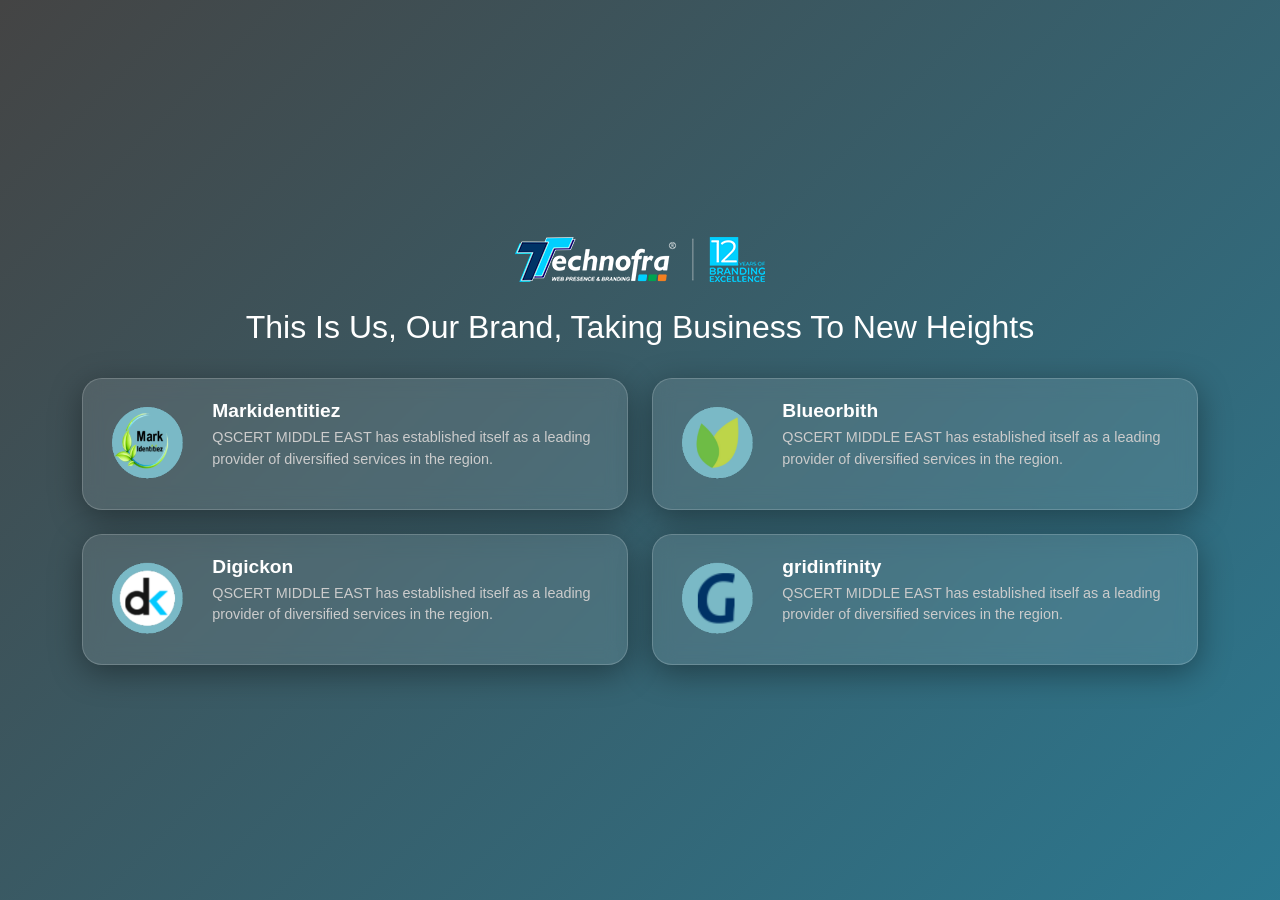
<file: ourbrand/index.html>
<!DOCTYPE html>
<html lang="en">
<head>
  <meta charset="UTF-8">
  <meta name="viewport" content="width=device-width, initial-scale=1.0">
  <title>Our Brands</title>
  <link rel="shortcut icon" href="favicon.png" type="image/x-icon">
  <!-- Bootstrap CSS -->
  <link href="https://cdn.jsdelivr.net/npm/bootstrap@5.3.0-alpha1/dist/css/bootstrap.min.css" rel="stylesheet">
  <style>
    /* Animated Background */
    body {
      margin: 0;
      font-family: 'Arial', sans-serif;
      color: white;
      background: black;
      height: 100vh; /* Full height for centering */
      display: flex;
      justify-content: center;
      align-items: center;
    }

    .animated-bg {
    position: fixed;
    top: 0;
    left: 0;
    width: 100%;
    height: 100%;
    background: linear-gradient(-45deg, #1f1f1f, #0b3466, #2389a9, #444);
    background-size: 400% 400%;
    animation: bgAnimation 10s ease infinite;
    z-index: -1;
}
    @keyframes bgAnimation {
      0% {
        background-position: 0% 50%;
      }
      50% {
        background-position: 100% 50%;
      }
      100% {
        background-position: 0% 50%;
      }
    }

    .card {
    background: rgba(255, 255, 255, 0.1); /* Transparent white */
    color: white;
    border: none;
    border-radius: 20px; /* Adjusted radius for a sleek look */
    padding: 20px;
    display: flex;
    gap: 20px;
    box-shadow: 0 8px 32px rgba(0, 0, 0, 0.37); /* Deep shadow for depth */
    backdrop-filter: blur(10px); /* Blur for glass effect */
    -webkit-backdrop-filter: blur(10px); /* Safari support */
    border: 1px solid rgba(255, 255, 255, 0.18); /* Soft border */
    transition: transform 0.3s ease, box-shadow 0.3s ease;
    flex-direction: row;
}


    .card:hover {
      transform: translateY(-10px);
    }

    .card-icon {
      border-radius: 50%; /* Circular icon */
      width: 150px;
      height: auto;
    }

    .card-content {
      text-align: left; /* Align text to the left */
    }

    .card-title {
    font-size: 1.2rem;
    color: currentColor;
    font-weight: bold;
    margin-bottom: 5px;
}

    .card-text {
      font-size: 0.9rem;
      color: #ccc; /* Lighter text color */
    }
    a{
        text-decoration: none;
    }
  </style>
</head>
<body>
  <!-- Animated Background -->
  <div class="animated-bg"></div>

  <!-- Cards Section -->
  <div class="container">
    <div class="d-flex flex-column justify-content-center align-items-center">
      <div class="logo-section text-center mb-4">
        <a href="https://technofra.com/" target="_blank">
            <img src="technofra.png" alt="Technofra Logo">
        </a>
      </div>

      <div class="title-section text-center mb-4">
        <h2>This Is Us, Our Brand, Taking Business To New Heights</h2>
      </div>

      <div class="row g-4 justify-content-center"> <!-- Centered row -->
        <div class="col-md-6">
          <a href="https://markidentitiez.com/" target="_blank" class="card">
            <div class="card-icon">
                <img src="mark.png" class="img-fluid" alt="">
            </div>
            <div class="card-content">
              <h5 class="card-title">Markidentitiez</h5>
              <p class="card-text">
                QSCERT MIDDLE EAST has established itself as a leading provider of diversified services in the region.
              </p>
            </div>
          </a>
        </div>
        <div class="col-md-6">
          <a href="https://blueorbith.com/" target="_blank" class="card">
            <div class="card-icon">
                <img src="blue.png" class="img-fluid" alt="">
            </div>
            <div class="card-content">
              <h5 class="card-title">Blueorbith</h5>
              <p class="card-text">
                QSCERT MIDDLE EAST has established itself as a leading provider of diversified services in the region.
              </p>
            </div>
          </a>
        </div>
        <div class="col-md-6">
          <a href="https://digikcon.com/" target="_blank" class="card">
            <div class="card-icon">
                <img src="digi.png" class="img-fluid" alt="">
            </div>
            <div class="card-content">
              <h5 class="card-title">Digickon</h5>
              <p class="card-text">
                QSCERT MIDDLE EAST has established itself as a leading provider of diversified services in the region.
              </p>
            </div>
          </a>
        </div>
        <div class="col-md-6">
          <a href="https://gridinfinity.com/" target="_blank" class="card">
            <div class="card-icon">
                <img src="grid.png" class="img-fluid" alt="">
            </div>
            <div class="card-content">
              <h5 class="card-title">gridinfinity</h5>
              <p class="card-text">
                QSCERT MIDDLE EAST has established itself as a leading provider of diversified services in the region.
              </p>
            </div>
          </a>
        </div>
      </div>
    </div>
  </div>

  <!-- Bootstrap JS -->
  <script src="https://cdn.jsdelivr.net/npm/bootstrap@5.3.0-alpha1/dist/js/bootstrap.bundle.min.js"></script>
</body>
</html>
</file>
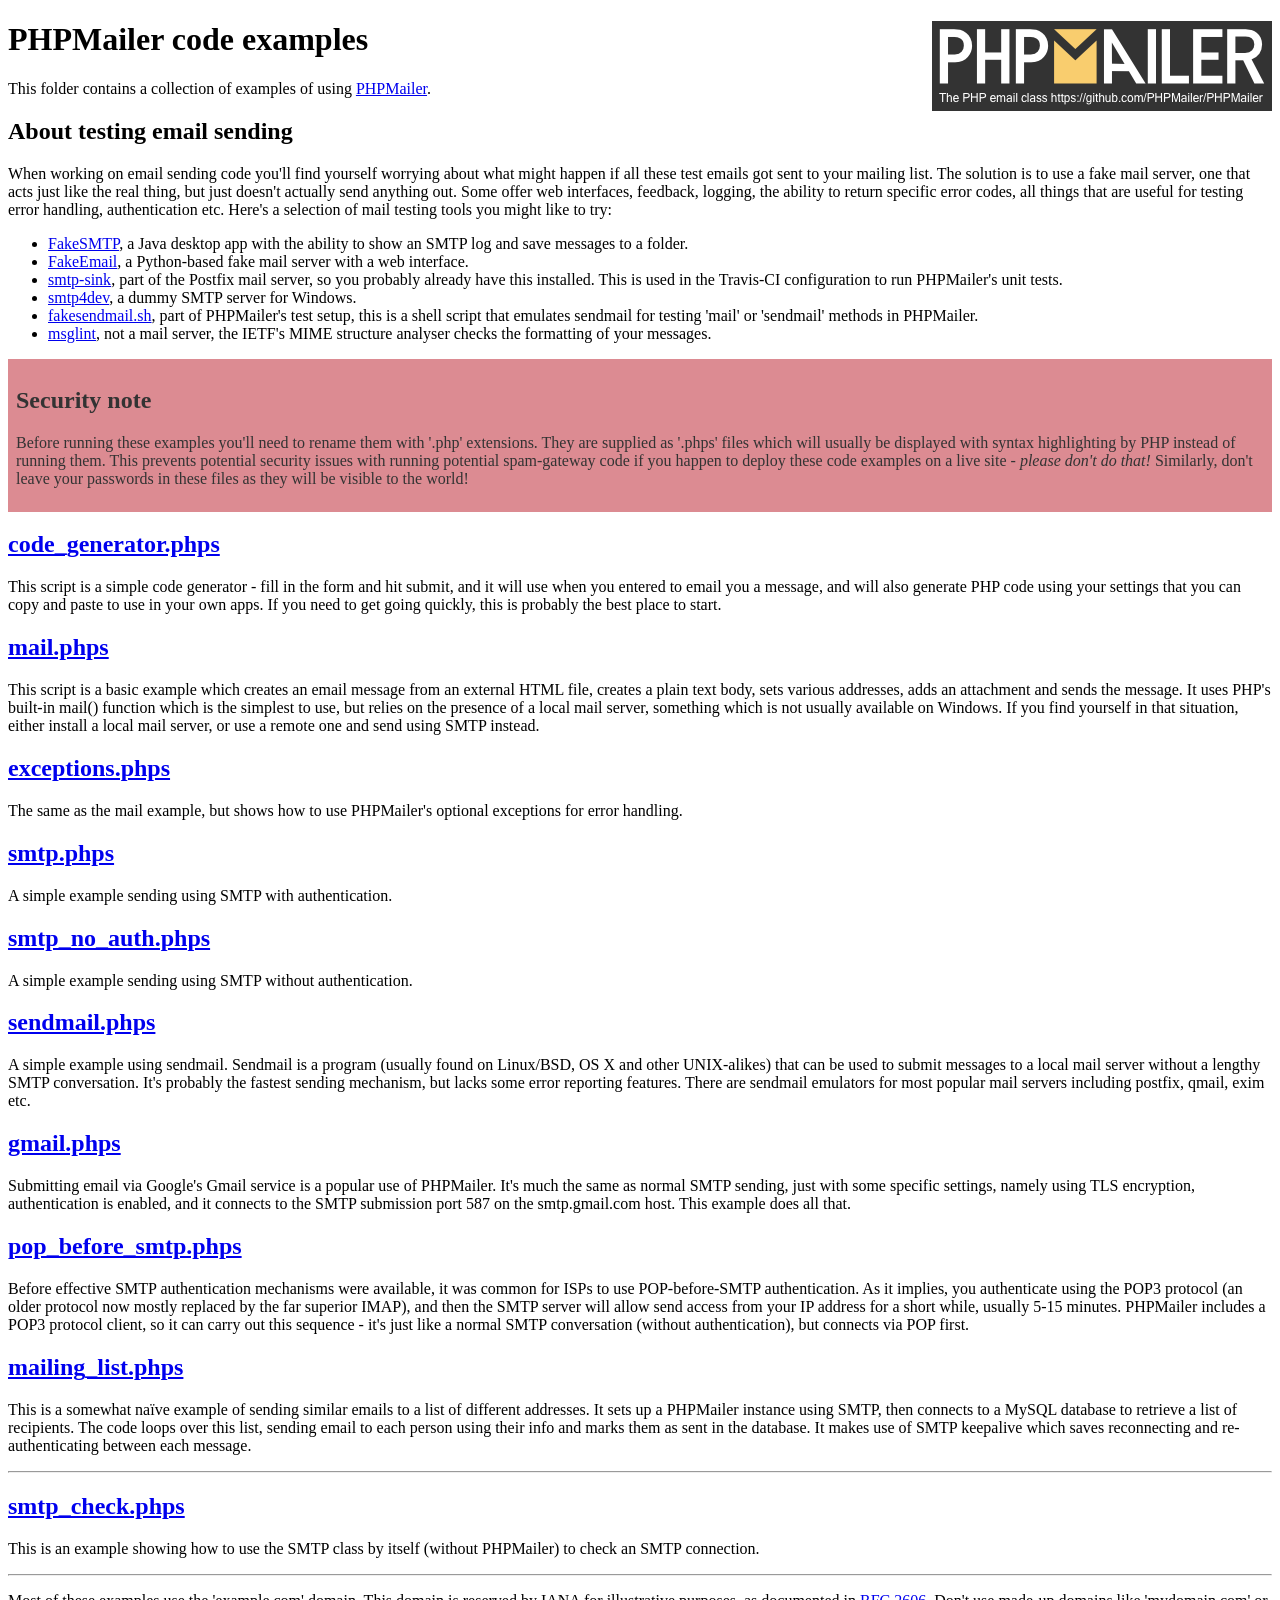
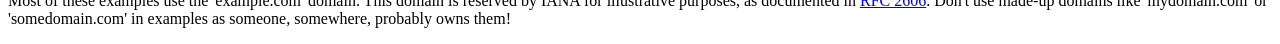
<file: PHPMailer/examples/index.html>
<!DOCTYPE html>
<html>
<head>
	<meta charset="UTF-8">
	<title>PHPMailer Examples</title>
</head>
<body>
<h1>PHPMailer code examples<a href="https://github.com/PHPMailer/PHPMailer"><img src="images/phpmailer.png" style="float:right; border:0;" alt="PHPMailer logo"></a></h1>
<p>This folder contains a collection of examples of using <a href="https://github.com/PHPMailer/PHPMailer">PHPMailer</a>.</p>
<h2>About testing email sending</h2>
<p>When working on email sending code you'll find yourself worrying about what might happen if all these test emails got sent to your mailing list. The solution is to use a fake mail server, one that acts just like the real thing, but just doesn't actually send anything out. Some offer web interfaces, feedback, logging, the ability to return specific error codes, all things that are useful for testing error handling, authentication etc. Here's a selection of mail testing tools you might like to try:</p>
<ul>
  <li><a href="https://github.com/Nilhcem/FakeSMTP">FakeSMTP</a>, a Java desktop app with the ability to show an SMTP log and save messages to a folder. </li>
  <li><a href="https://github.com/isotoma/FakeEmail">FakeEmail</a>, a Python-based fake mail server with a web interface.</li>
  <li><a href="http://www.postfix.org/smtp-sink.1.html">smtp-sink</a>, part of the Postfix mail server, so you probably already have this installed. This is used in the Travis-CI configuration to run PHPMailer's unit tests.</li>
  <li><a href="http://smtp4dev.codeplex.com">smtp4dev</a>, a dummy SMTP server for Windows.</li>
  <li><a href="https://github.com/PHPMailer/PHPMailer/blob/master/test/fakesendmail.sh">fakesendmail.sh</a>, part of PHPMailer's test setup, this is a shell script that emulates sendmail for testing 'mail' or 'sendmail' methods in PHPMailer.</li>
  <li><a href="http://tools.ietf.org/tools/msglint/">msglint</a>, not a mail server, the IETF's MIME structure analyser checks the formatting of your messages.</li>
</ul>
<div style="padding: 8px; color: #333333; background-color: #dc8b92">
<h2>Security note</h2>
<p>Before running these examples you'll need to rename them with '.php' extensions. They are supplied as '.phps' files which will usually be displayed with syntax highlighting by PHP instead of running them. This prevents potential security issues with running potential spam-gateway code if you happen to deploy these code examples on a live site - <em>please don't do that!</em> Similarly, don't leave your passwords in these files as they will be visible to the world!</p>
</div>
<h2><a href="code_generator.phps">code_generator.phps</a></h2>
<p>This script is a simple code generator - fill in the form and hit submit, and it will use when you entered to email you a message, and will also generate PHP code using your settings that you can copy and paste to use in your own apps. If you need to get going quickly, this is probably the best place to start.</p>
<h2><a href="mail.phps">mail.phps</a></h2>
<p>This script is a basic example which creates an email message from an external HTML file, creates a plain text body, sets various addresses, adds an attachment and sends the message. It uses PHP's built-in mail() function which is the simplest to use, but relies on the presence of a local mail server, something which is not usually available on Windows. If you find yourself in that situation, either install a local mail server, or use a remote one and send using SMTP instead.</p>
<h2><a href="exceptions.phps">exceptions.phps</a></h2>
<p>The same as the mail example, but shows how to use PHPMailer's optional exceptions for error handling.</p>
<h2><a href="smtp.phps">smtp.phps</a></h2>
<p>A simple example sending using SMTP with authentication.</p>
<h2><a href="smtp_no_auth.phps">smtp_no_auth.phps</a></h2>
<p>A simple example sending using SMTP without authentication.</p>
<h2><a href="sendmail.phps">sendmail.phps</a></h2>
<p>A simple example using sendmail. Sendmail is a program (usually found on Linux/BSD, OS X and other UNIX-alikes) that can be used to submit messages to a local mail server without a lengthy SMTP conversation. It's probably the fastest sending mechanism, but lacks some error reporting features. There are sendmail emulators for most popular mail servers including postfix, qmail, exim etc.</p>
<h2><a href="gmail.phps">gmail.phps</a></h2>
<p>Submitting email via Google's Gmail service is a popular use of PHPMailer. It's much the same as normal SMTP sending, just with some specific settings, namely using TLS encryption, authentication is enabled, and it connects to the SMTP submission port 587 on the smtp.gmail.com host. This example does all that.</p>
<h2><a href="pop_before_smtp.phps">pop_before_smtp.phps</a></h2>
<p>Before effective SMTP authentication mechanisms were available, it was common for ISPs to use POP-before-SMTP authentication. As it implies, you authenticate using the POP3 protocol (an older protocol now mostly replaced by the far superior IMAP), and then the SMTP server will allow send access from your IP address for a short while, usually 5-15 minutes. PHPMailer includes a POP3 protocol client, so it can carry out this sequence - it's just like a normal SMTP conversation (without authentication), but connects via POP first.</p>
<h2><a href="mailing_list.phps">mailing_list.phps</a></h2>
<p>This is a somewhat naïve example of sending similar emails to a list of different addresses. It sets up a PHPMailer instance using SMTP, then connects to a MySQL database to retrieve a list of recipients. The code loops over this list, sending email to each person using their info and marks them as sent in the database. It makes use of SMTP keepalive which saves reconnecting and re-authenticating between each message.</p>
<hr>
<h2><a href="smtp_check.phps">smtp_check.phps</a></h2>
<p>This is an example showing how to use the SMTP class by itself (without PHPMailer) to check an SMTP connection.</p>
<hr>
<p>Most of these examples use the 'example.com' domain. This domain is reserved by IANA for illustrative purposes, as documented in <a href="http://tools.ietf.org/html/rfc2606">RFC 2606</a>. Don't use made-up domains like 'mydomain.com' or 'somedomain.com' in examples as someone, somewhere, probably owns them!</p>
</body>
</html>
</file>
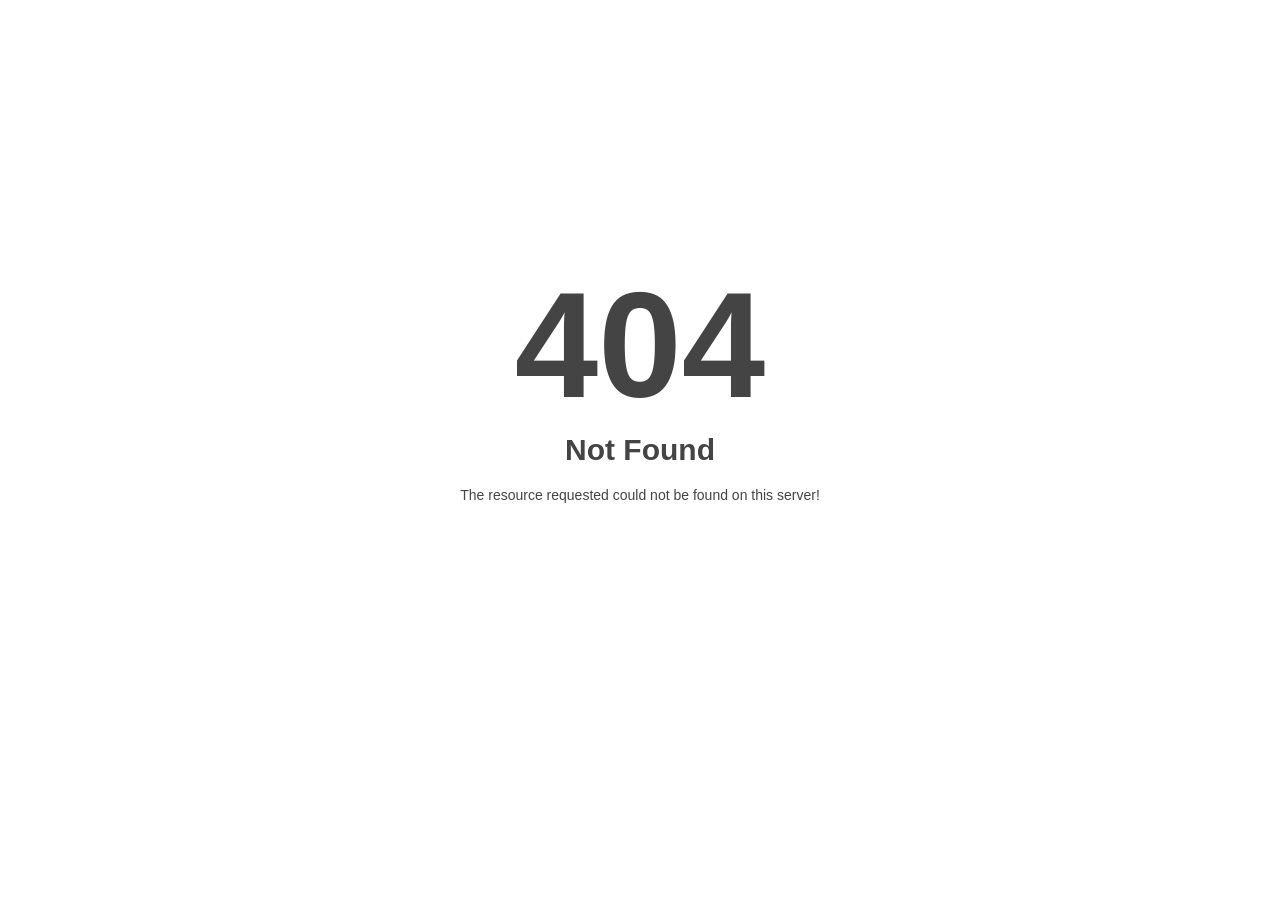
<file: assets/fonts/flaticon_quiety.html>
<!DOCTYPE html>
<html style="height:100%">
<head>
<meta name="viewport" content="width=device-width, initial-scale=1, shrink-to-fit=no" />
<title> 404 Not Found
</title><style>@media (prefers-color-scheme:dark){body{background-color:#000!important}}</style></head>
<body style="color: #444; margin:0;font: normal 14px/20px Arial, Helvetica, sans-serif; height:100%; background-color: #fff;">
<div style="height:auto; min-height:100%; ">     <div style="text-align: center; width:800px; margin-left: -400px; position:absolute; top: 30%; left:50%;">
        <h1 style="margin:0; font-size:150px; line-height:150px; font-weight:bold;">404</h1>
<h2 style="margin-top:20px;font-size: 30px;">Not Found
</h2>
<p>The resource requested could not be found on this server!</p>
</div></div></body></html>
</file>
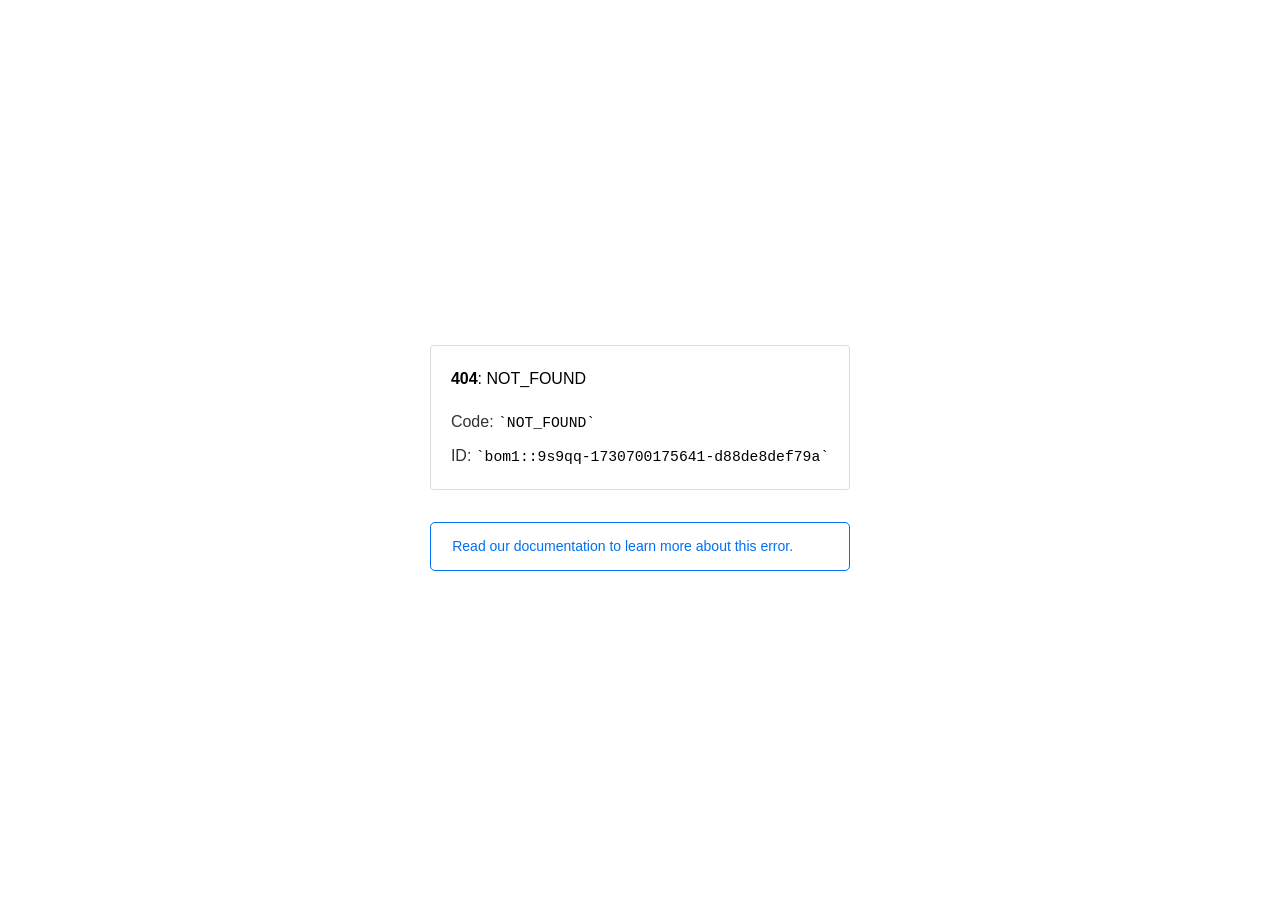
<file: assets_01/css/_path-to-image.html>
<!doctype html><html lang=en><meta charset=utf-8><meta name=viewport content="width=device-width,initial-scale=1"><meta name=theme-color content=#000><title>404: NOT_FOUND</title><style>html{font-size:62.5%;box-sizing:border-box;height:-webkit-fill-available}*,::after,::before{box-sizing:inherit}body{font-family:sf pro text,sf pro icons,helvetica neue,helvetica,arial,sans-serif;font-size:1.6rem;line-height:1.65;word-break:break-word;font-kerning:auto;font-variant:normal;-webkit-font-smoothing:antialiased;-moz-osx-font-smoothing:grayscale;text-rendering:optimizeLegibility;hyphens:auto;height:100vh;height:-webkit-fill-available;max-height:100vh;max-height:-webkit-fill-available;margin:0}::selection{background:#79ffe1}::-moz-selection{background:#79ffe1}a{cursor:pointer;color:#0070f3;text-decoration:none;transition:all .2s ease;border-bottom:1px solid #0000}a:hover{border-bottom:1px solid #0070f3}ul{padding:0;margin-left:1.5em;list-style-type:none}li{margin-bottom:10px}ul li:before{content:'\02013'}li:before{display:inline-block;color:#ccc;position:absolute;margin-left:-18px;transition:color .2s ease}code{font-family:Menlo,Monaco,Lucida Console,Liberation Mono,DejaVu Sans Mono,Bitstream Vera Sans Mono,Courier New,monospace,serif;font-size:.92em}code:after,code:before{content:'`'}.container{display:flex;justify-content:center;flex-direction:column;min-height:100%}main{max-width:80rem;padding:4rem 6rem;margin:auto}ul{margin-bottom:32px}.error-title{font-size:2rem;padding-left:22px;line-height:1.5;margin-bottom:24px}.error-title-guilty{border-left:2px solid #ed367f}.error-title-innocent{border-left:2px solid #59b89c}@media(max-width:500px){.owner-error{display:none}}main p{color:#333}.devinfo-container{border:1px solid #ddd;border-radius:4px;padding:2rem;display:flex;flex-direction:column;margin-bottom:32px}.error-code{margin:0;font-size:1.6rem;color:#000;margin-bottom:1.6rem}.devinfo-line{color:#333}.devinfo-line code,code,li{color:#000}.devinfo-line:not(:last-child){margin-bottom:8px}.docs-link,.contact-link{font-weight:500}header,footer,footer a{display:flex;justify-content:center;align-items:center}header,footer{min-height:100px;height:100px}header{border-bottom:1px solid #eaeaea}header h1{font-size:1.8rem;margin:0;font-weight:500}header p{font-size:1.3rem;margin:0;font-weight:500}.header-item{display:flex;padding:0 2rem;margin:2rem 0;text-decoration:line-through;color:#999}.header-item.active{color:#ff0080;text-decoration:none}.header-item.first{border-right:1px solid #eaeaea}.header-item-content{display:flex;flex-direction:column}.header-item-icon{margin-right:1rem;margin-top:.6rem}footer{border-top:1px solid #eaeaea}footer a{color:#000}footer a:hover{border-bottom-color:#0000}footer svg{margin-left:.8rem}.note{padding:8pt 16pt;border-radius:5px;border:1px solid #0070f3;font-size:14px;line-height:1.8;color:#0070f3}@media(max-width:500px){.devinfo-container .devinfo-line code{margin-top:.4rem}.devinfo-container .devinfo-line:not(:last-child){margin-bottom:1.6rem}.devinfo-container{margin-bottom:0}header{flex-direction:column;height:auto;min-height:auto;align-items:flex-start}.header-item.first{border-right:none;margin-bottom:0}main{padding:1rem 2rem}body{font-size:1.4rem;line-height:1.55}footer{display:none}.note{margin-top:16px}}</style><div class=container><main><p class=devinfo-container><span class=error-code><strong>404</strong>: NOT_FOUND</span>
<span class=devinfo-line>Code: <code>NOT_FOUND</code></span>
<span class=devinfo-line>ID: <code>bom1::9s9qq-1730700175641-d88de8def79a</code></p><a href=https://vercel.com/docs/errors/platform-error-codes#not_found class=owner-error><div class=note>Read our documentation to learn more about this error.</div></a></main></div>
</file>
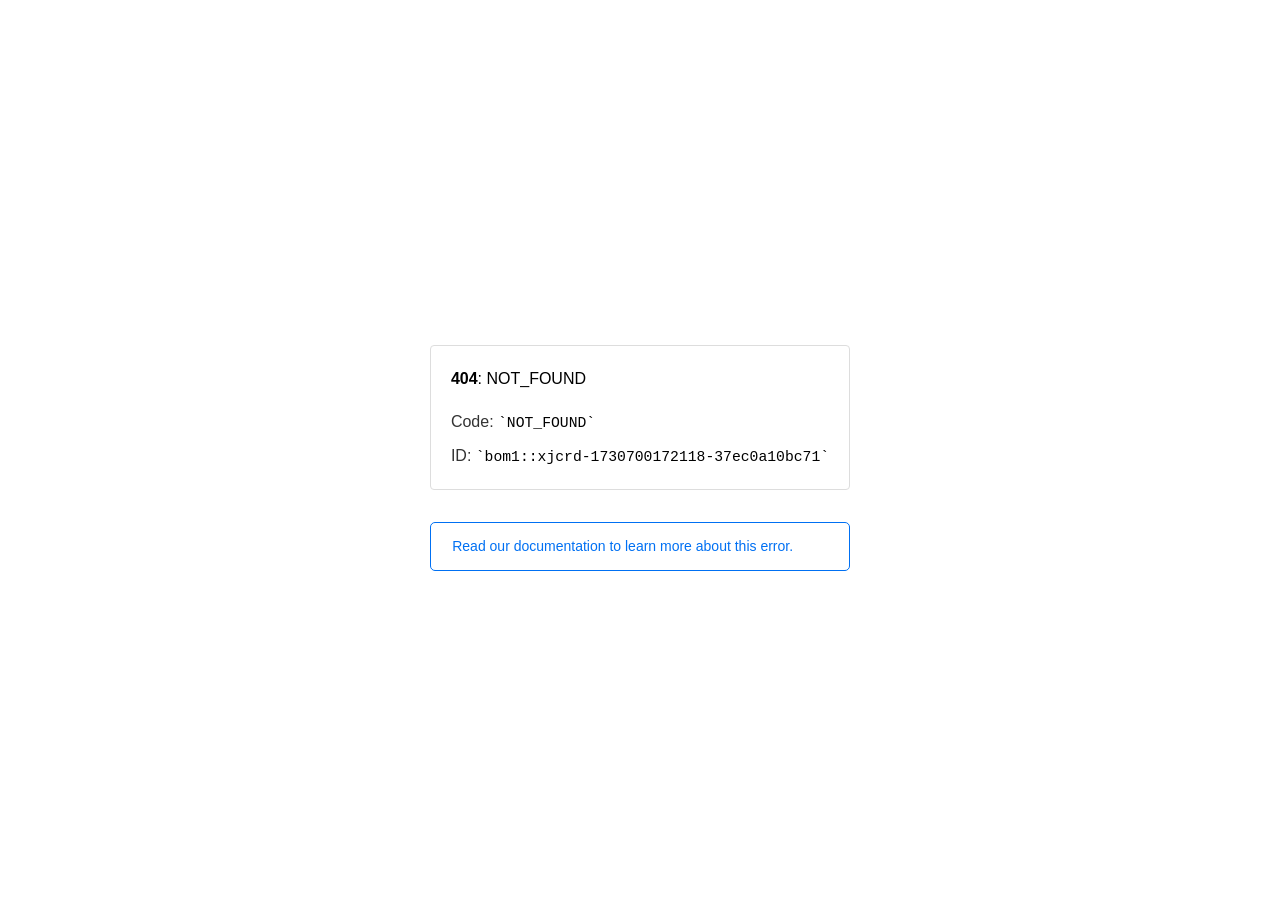
<file: assets_01/css/owl.video.play.html>
<!doctype html><html lang=en><meta charset=utf-8><meta name=viewport content="width=device-width,initial-scale=1"><meta name=theme-color content=#000><title>404: NOT_FOUND</title><style>html{font-size:62.5%;box-sizing:border-box;height:-webkit-fill-available}*,::after,::before{box-sizing:inherit}body{font-family:sf pro text,sf pro icons,helvetica neue,helvetica,arial,sans-serif;font-size:1.6rem;line-height:1.65;word-break:break-word;font-kerning:auto;font-variant:normal;-webkit-font-smoothing:antialiased;-moz-osx-font-smoothing:grayscale;text-rendering:optimizeLegibility;hyphens:auto;height:100vh;height:-webkit-fill-available;max-height:100vh;max-height:-webkit-fill-available;margin:0}::selection{background:#79ffe1}::-moz-selection{background:#79ffe1}a{cursor:pointer;color:#0070f3;text-decoration:none;transition:all .2s ease;border-bottom:1px solid #0000}a:hover{border-bottom:1px solid #0070f3}ul{padding:0;margin-left:1.5em;list-style-type:none}li{margin-bottom:10px}ul li:before{content:'\02013'}li:before{display:inline-block;color:#ccc;position:absolute;margin-left:-18px;transition:color .2s ease}code{font-family:Menlo,Monaco,Lucida Console,Liberation Mono,DejaVu Sans Mono,Bitstream Vera Sans Mono,Courier New,monospace,serif;font-size:.92em}code:after,code:before{content:'`'}.container{display:flex;justify-content:center;flex-direction:column;min-height:100%}main{max-width:80rem;padding:4rem 6rem;margin:auto}ul{margin-bottom:32px}.error-title{font-size:2rem;padding-left:22px;line-height:1.5;margin-bottom:24px}.error-title-guilty{border-left:2px solid #ed367f}.error-title-innocent{border-left:2px solid #59b89c}@media(max-width:500px){.owner-error{display:none}}main p{color:#333}.devinfo-container{border:1px solid #ddd;border-radius:4px;padding:2rem;display:flex;flex-direction:column;margin-bottom:32px}.error-code{margin:0;font-size:1.6rem;color:#000;margin-bottom:1.6rem}.devinfo-line{color:#333}.devinfo-line code,code,li{color:#000}.devinfo-line:not(:last-child){margin-bottom:8px}.docs-link,.contact-link{font-weight:500}header,footer,footer a{display:flex;justify-content:center;align-items:center}header,footer{min-height:100px;height:100px}header{border-bottom:1px solid #eaeaea}header h1{font-size:1.8rem;margin:0;font-weight:500}header p{font-size:1.3rem;margin:0;font-weight:500}.header-item{display:flex;padding:0 2rem;margin:2rem 0;text-decoration:line-through;color:#999}.header-item.active{color:#ff0080;text-decoration:none}.header-item.first{border-right:1px solid #eaeaea}.header-item-content{display:flex;flex-direction:column}.header-item-icon{margin-right:1rem;margin-top:.6rem}footer{border-top:1px solid #eaeaea}footer a{color:#000}footer a:hover{border-bottom-color:#0000}footer svg{margin-left:.8rem}.note{padding:8pt 16pt;border-radius:5px;border:1px solid #0070f3;font-size:14px;line-height:1.8;color:#0070f3}@media(max-width:500px){.devinfo-container .devinfo-line code{margin-top:.4rem}.devinfo-container .devinfo-line:not(:last-child){margin-bottom:1.6rem}.devinfo-container{margin-bottom:0}header{flex-direction:column;height:auto;min-height:auto;align-items:flex-start}.header-item.first{border-right:none;margin-bottom:0}main{padding:1rem 2rem}body{font-size:1.4rem;line-height:1.55}footer{display:none}.note{margin-top:16px}}</style><div class=container><main><p class=devinfo-container><span class=error-code><strong>404</strong>: NOT_FOUND</span>
<span class=devinfo-line>Code: <code>NOT_FOUND</code></span>
<span class=devinfo-line>ID: <code>bom1::xjcrd-1730700172118-37ec0a10bc71</code></p><a href=https://vercel.com/docs/errors/platform-error-codes#not_found class=owner-error><div class=note>Read our documentation to learn more about this error.</div></a></main></div>
</file>
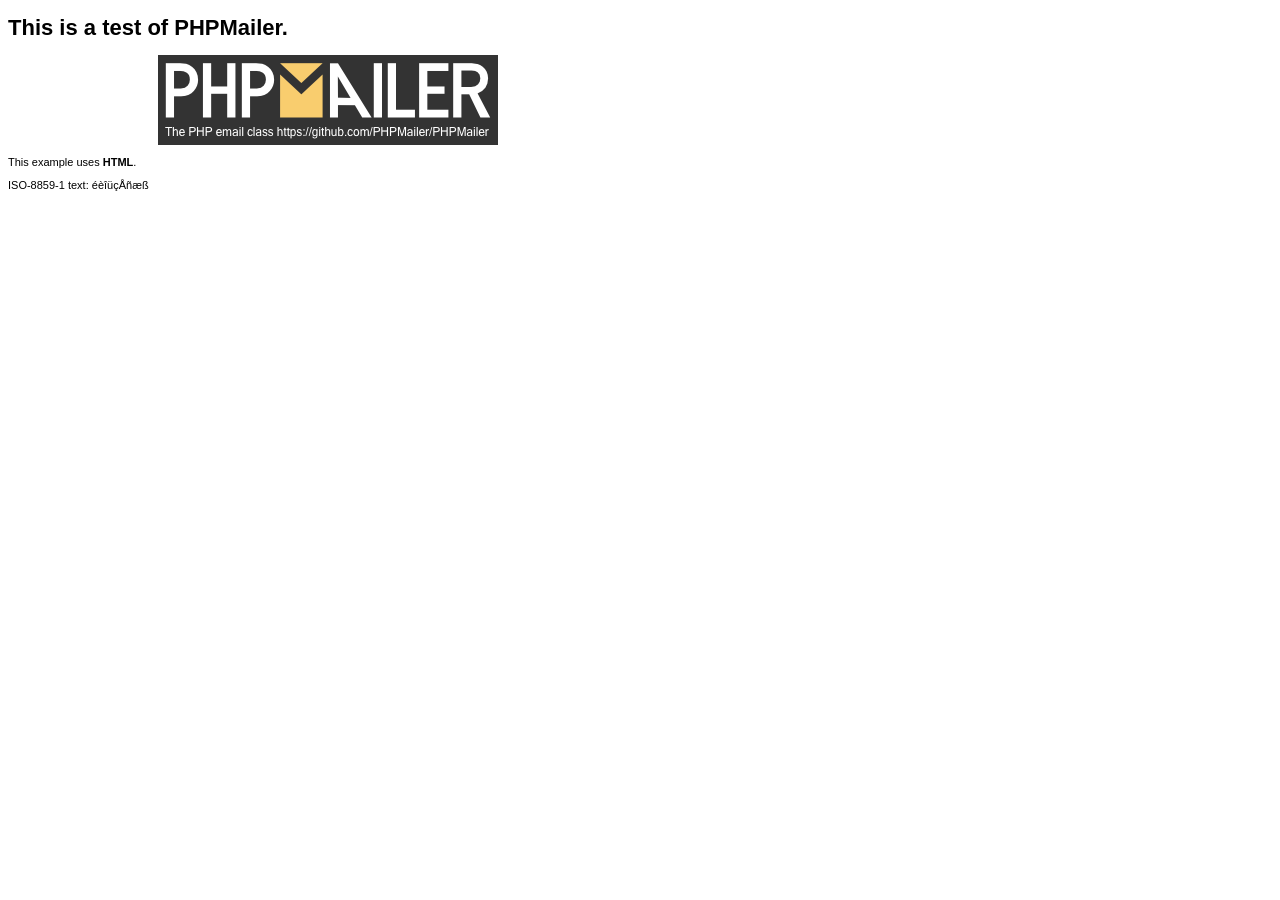
<file: PHPMailer/examples/contents.html>
<!DOCTYPE HTML PUBLIC "-//W3C//DTD HTML 4.01 Transitional//EN" "http://www.w3.org/TR/html4/loose.dtd">
<html>
<head>
  <meta http-equiv="Content-Type" content="text/html; charset=iso-8859-1">
  <title>PHPMailer Test</title>
</head>
<body>
<div style="width: 640px; font-family: Arial, Helvetica, sans-serif; font-size: 11px;">
  <h1>This is a test of PHPMailer.</h1>
  <div align="center">
    <a href="https://github.com/PHPMailer/PHPMailer/"><img src="images/phpmailer.png" height="90" width="340" alt="PHPMailer rocks"></a>
  </div>
  <p>This example uses <strong>HTML</strong>.</p>
  <p>ISO-8859-1 text: ���������</p>
</div>
</body>
</html>
</file>
